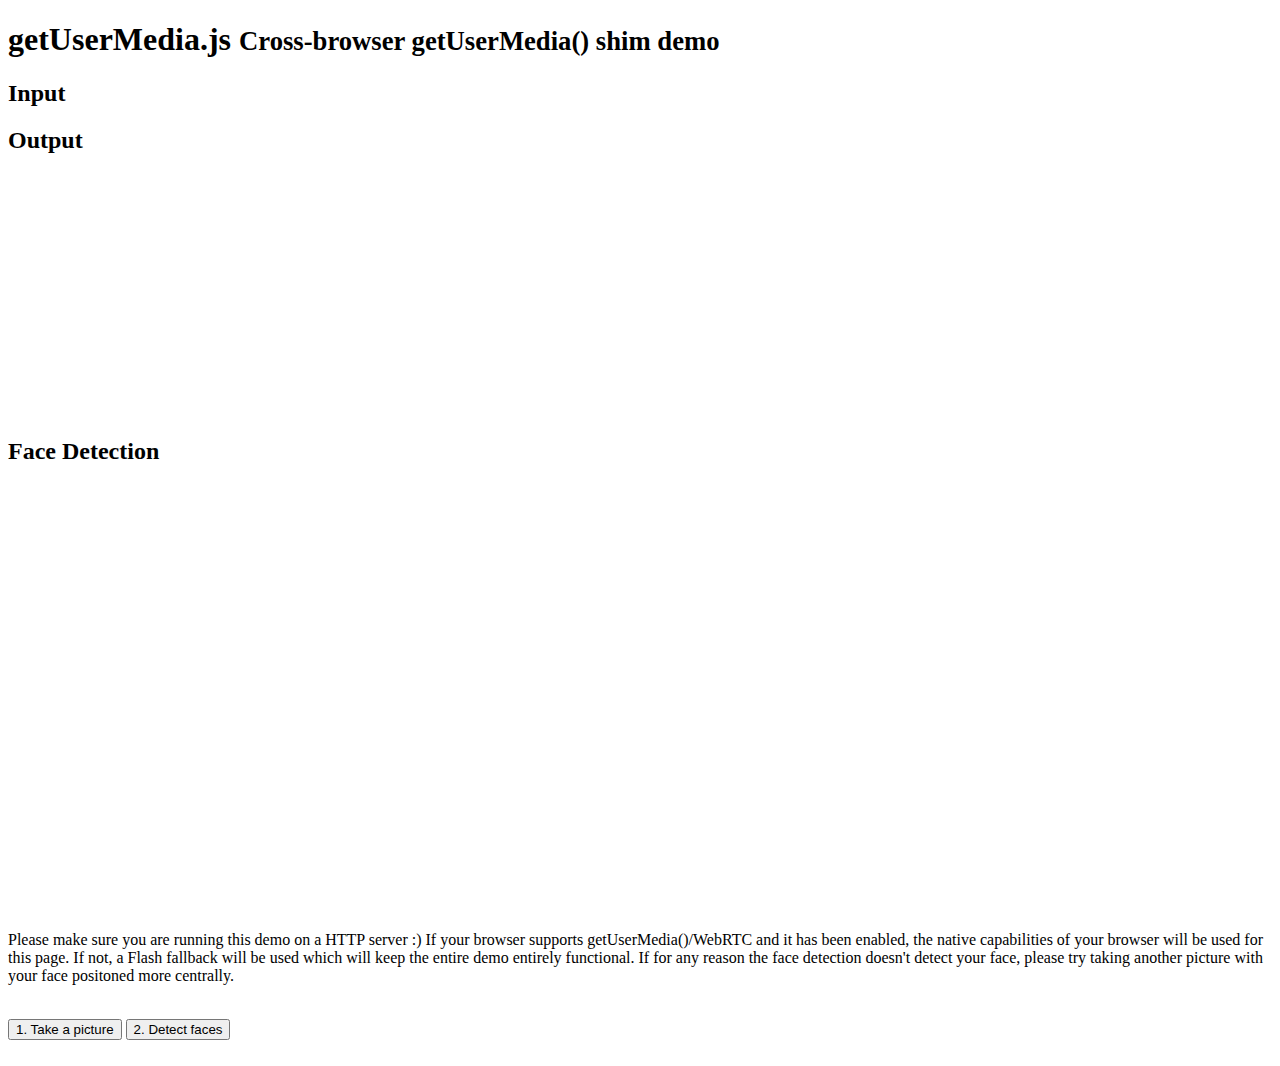
<file: test/index.html>
<!DOCTYPE html>
<html lang="en">
<head>
	<meta charset="UTF-8">
	<title>测试活体</title>
	<meta name="viewport" content="width=device-width, initial-scale=1.0">
    <meta name="author" content="Addy Osmani" />
    <title>面部识别活体检测</title>
    <!--[if IE]><script src="https://fedcdn.open.com.cn/fedcdn/Face/html5.js"></script><![endif]-->
    <!--[if IE]><script src="https://fedcdn.open.com.cn/fedcdn/Face/excanvas.js"></script><![endif]-->
   
    <link rel="stylesheet" href="https://fedcdn.open.com.cn/fedcdn/Face/font/iconfont.css">
</head>
<body>
	<div class="container">
	<header>
		<div class="page-header">
		  <h1>getUserMedia.js <small>Cross-browser getUserMedia() shim demo</small></h1>
		</div>
	</header>
	<section>
	<div class="row">
	  <div class="span12">
	    <div class="row">
	      <div class="span4">
	      <h2>Input</h2>
			<div id="webcam">
			</div>
	      </div>
	      <div class="span4">
	      <h2>Output</h2>
	      <canvas id="canvas"  height="240" width="320"></canvas>
	      </div>
	      <div class="span4">	    
	    <h2>Face Detection</h2>
	    	<canvas id="output"  height="426" width="515"></canvas>
	    </div>
	    </div>
	 
	    <div class="row">
	    	<p id="errorMessage"></p>
	    </div>
	    <div class="row">
	    	<p>Please make sure you are running this demo on a HTTP server :) If your browser supports getUserMedia()/WebRTC and it has been enabled, the native capabilities of your browser will be used for this page. If not, a Flash fallback will be used which will keep the entire demo entirely functional. If for any reason the face detection doesn't detect your face, please try taking another picture with your face positoned more centrally.</p>
	    </div>
	    	<div class="row">
		    	<div class="span4">&nbsp;</div>
		    	<div class="span4"><button class="btn btn-primary btn-large" id="takeSnapshot">1. Take a picture</button>&nbsp;<button class="btn btn-primary btn-large" id="detectFaces">2. Detect faces</button></div>
		    	<div class="span4">&nbsp;</div>
  		</div>
	  </div>
	</div>
	</section>
	<!--[if IE]><script src="https://fedcdn.open.com.cn/fedcdn/Face/excanvas.js"></script><![endif]-->
	<script src="https://fedcdn.open.com.cn/fedcdn/Face/getUserMedia.js"></script>
    <script src="https://fedcdn.open.com.cn/fedcdn/Face/ccv.js"></script>
    <script src="https://fedcdn.open.com.cn/fedcdn/Face/face.js"></script>
    <script src="https://fedcdn.open.com.cn/fedcdn/Face/stackblur.js"></script>
    <script src="demo.js"></script>
</div>
</body>
</html>
</file>
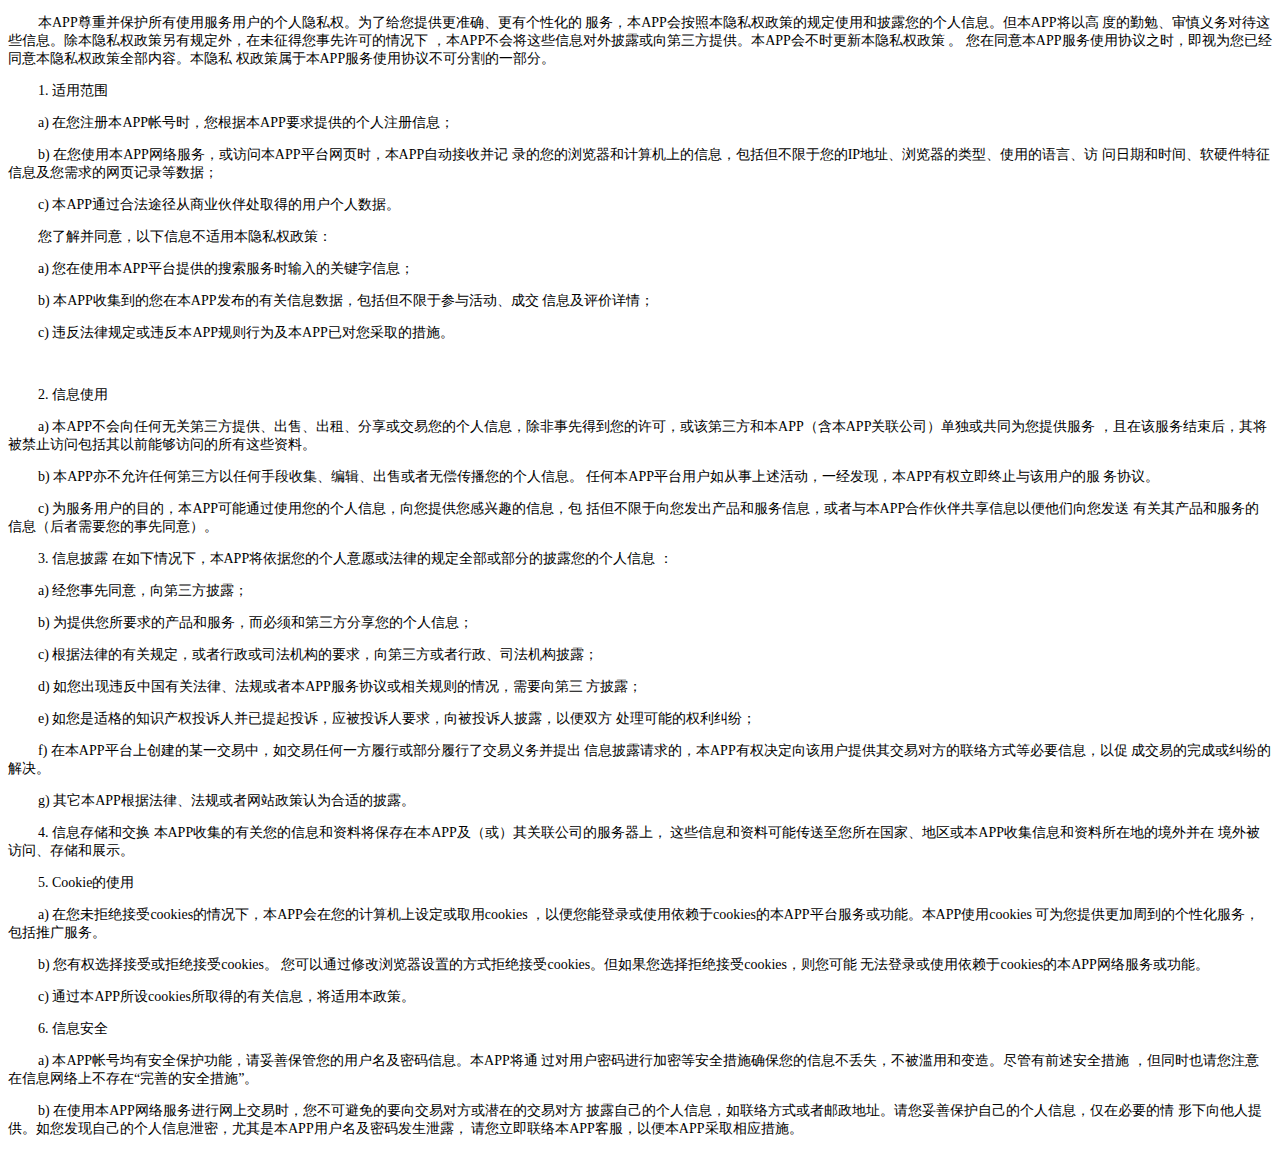
<file: tiaokuan.html>
<!DOCTYPE html>
<html lang="en">

<head>
    <meta charset="UTF-8">
    <title>Document</title>
    <style>
    	body{
    		font-size:14px;
    		text-indent: 30px;
    	}
    </style>
</head>

<body>

    <p>
    本APP尊重并保护所有使用服务用户的个人隐私权。为了给您提供更准确、更有个性化的 服务，本APP会按照本隐私权政策的规定使用和披露您的个人信息。但本APP将以高 度的勤勉、审慎义务对待这些信息。除本隐私权政策另有规定外，在未征得您事先许可的情况下 ，本APP不会将这些信息对外披露或向第三方提供。本APP会不时更新本隐私权政策 。 您在同意本APP服务使用协议之时，即视为您已经同意本隐私权政策全部内容。本隐私 权政策属于本APP服务使用协议不可分割的一部分。
	</p>
    <p>1. 适用范围</p>
    <p>a) 在您注册本APP帐号时，您根据本APP要求提供的个人注册信息；</p>    
    <p> b) 在您使用本APP网络服务，或访问本APP平台网页时，本APP自动接收并记 录的您的浏览器和计算机上的信息，包括但不限于您的IP地址、浏览器的类型、使用的语言、访 问日期和时间、软硬件特征信息及您需求的网页记录等数据；</p>
    <p>c) 本APP通过合法途径从商业伙伴处取得的用户个人数据。</p>
    <p>您了解并同意，以下信息不适用本隐私权政策：</p>
    <p>a) 您在使用本APP平台提供的搜索服务时输入的关键字信息；</p>
    <p>b) 本APP收集到的您在本APP发布的有关信息数据，包括但不限于参与活动、成交 信息及评价详情；</p>
    <p>c) 违反法律规定或违反本APP规则行为及本APP已对您采取的措施。</p> 
    <p>2. 信息使用</p>
    <p>a) 本APP不会向任何无关第三方提供、出售、出租、分享或交易您的个人信息，除非事先得到您的许可，或该第三方和本APP（含本APP关联公司）单独或共同为您提供服务 ，且在该服务结束后，其将被禁止访问包括其以前能够访问的所有这些资料。</p>
    <p> b) 本APP亦不允许任何第三方以任何手段收集、编辑、出售或者无偿传播您的个人信息。 任何本APP平台用户如从事上述活动，一经发现，本APP有权立即终止与该用户的服 务协议。</p>
    <p>c) 为服务用户的目的，本APP可能通过使用您的个人信息，向您提供您感兴趣的信息，包 括但不限于向您发出产品和服务信息，或者与本APP合作伙伴共享信息以便他们向您发送 有关其产品和服务的信息（后者需要您的事先同意）。</p>
    <p> 3. 信息披露 在如下情况下，本APP将依据您的个人意愿或法律的规定全部或部分的披露您的个人信息 ：</p>
    <p>a) 经您事先同意，向第三方披露；</p>
    <p>b) 为提供您所要求的产品和服务，而必须和第三方分享您的个人信息；</p>
    <p>c) 根据法律的有关规定，或者行政或司法机构的要求，向第三方或者行政、司法机构披露；</p>
    <p>d) 如您出现违反中国有关法律、法规或者本APP服务协议或相关规则的情况，需要向第三 方披露；</p>
    <p>e) 如您是适格的知识产权投诉人并已提起投诉，应被投诉人要求，向被投诉人披露，以便双方 处理可能的权利纠纷；</p>
    <p>f) 在本APP平台上创建的某一交易中，如交易任何一方履行或部分履行了交易义务并提出 信息披露请求的，本APP有权决定向该用户提供其交易对方的联络方式等必要信息，以促 成交易的完成或纠纷的解决。</p>
    <p>g) 其它本APP根据法律、法规或者网站政策认为合适的披露。</p>
    <p>4. 信息存储和交换 本APP收集的有关您的信息和资料将保存在本APP及（或）其关联公司的服务器上， 这些信息和资料可能传送至您所在国家、地区或本APP收集信息和资料所在地的境外并在 境外被访问、存储和展示。</p>
    <p>5. Cookie的使用</p>
    <p>a) 在您未拒绝接受cookies的情况下，本APP会在您的计算机上设定或取用cookies ，以便您能登录或使用依赖于cookies的本APP平台服务或功能。本APP使用cookies 可为您提供更加周到的个性化服务，包括推广服务。</p>
    <p>b) 您有权选择接受或拒绝接受cookies。 您可以通过修改浏览器设置的方式拒绝接受cookies。但如果您选择拒绝接受cookies，则您可能 无法登录或使用依赖于cookies的本APP网络服务或功能。</p>
    <p>c) 通过本APP所设cookies所取得的有关信息，将适用本政策。</p>
    <p>6. 信息安全</p>
    <p>a) 本APP帐号均有安全保护功能，请妥善保管您的用户名及密码信息。本APP将通 过对用户密码进行加密等安全措施确保您的信息不丢失，不被滥用和变造。尽管有前述安全措施 ，但同时也请您注意在信息网络上不存在“完善的安全措施”。</p>
    <p>b) 在使用本APP网络服务进行网上交易时，您不可避免的要向交易对方或潜在的交易对方 披露自己的个人信息，如联络方式或者邮政地址。请您妥善保护自己的个人信息，仅在必要的情 形下向他人提供。如您发现自己的个人信息泄密，尤其是本APP用户名及密码发生泄露， 请您立即联络本APP客服，以便本APP采取相应措施。</p>
</body>

</html>
</file>
